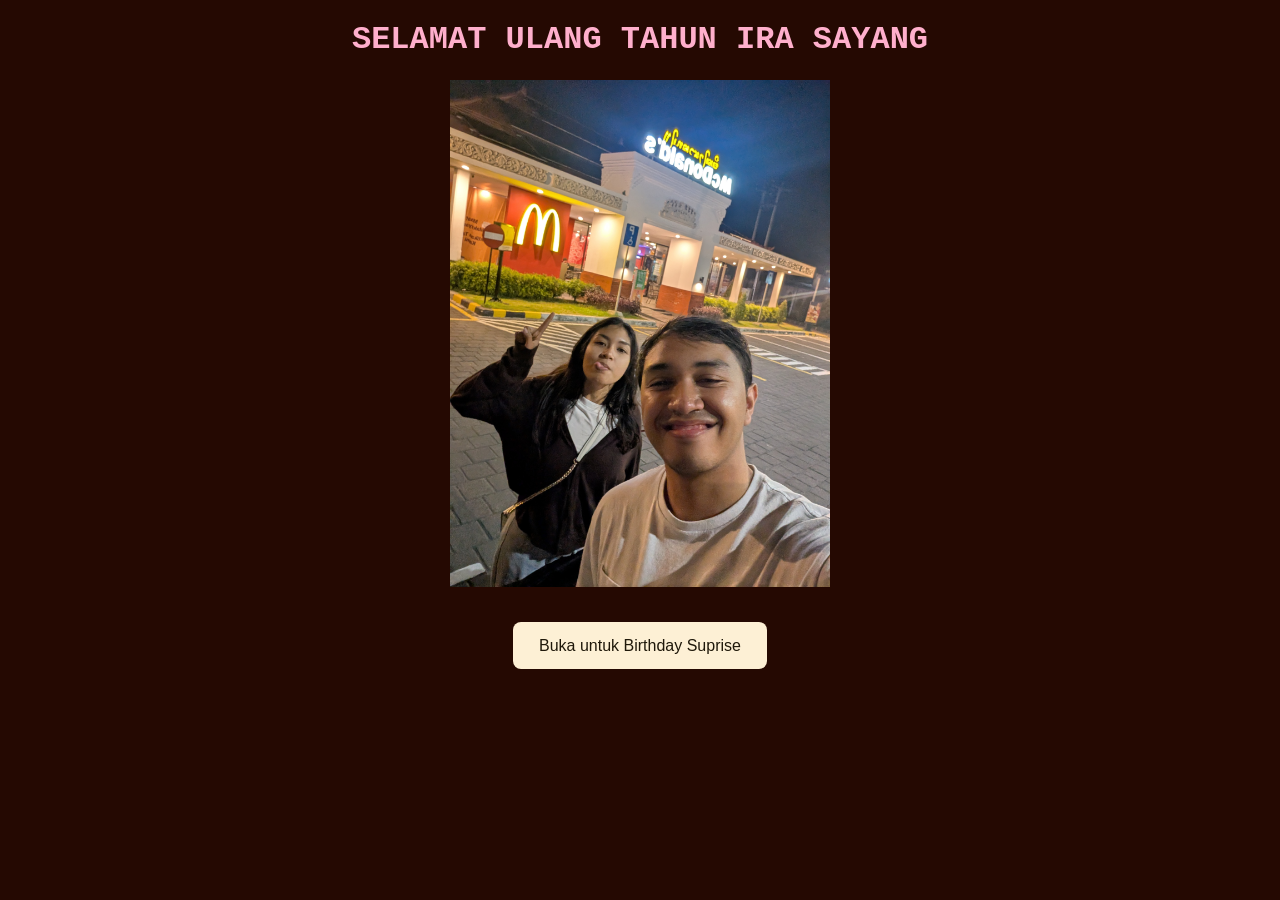
<file: index.html>
<!DOCTYPE html>
<html lang="en">
<head>
    <meta charset="UTF-8">
    <meta name="viewport" content="width=device-width">
    <title>Ira sayang</title>
    <link rel="stylesheet" href="style.css">
</head>
<body>
    <h1>SELAMAT ULANG TAHUN IRA SAYANG</h1>

    <img src="photos\us1.jpg" class="us1">

    <div class="bukabutton">
        <a href="buka.html" class="links">Buka untuk Birthday Suprise</a>
    </div>
</body>

</html>
</file>
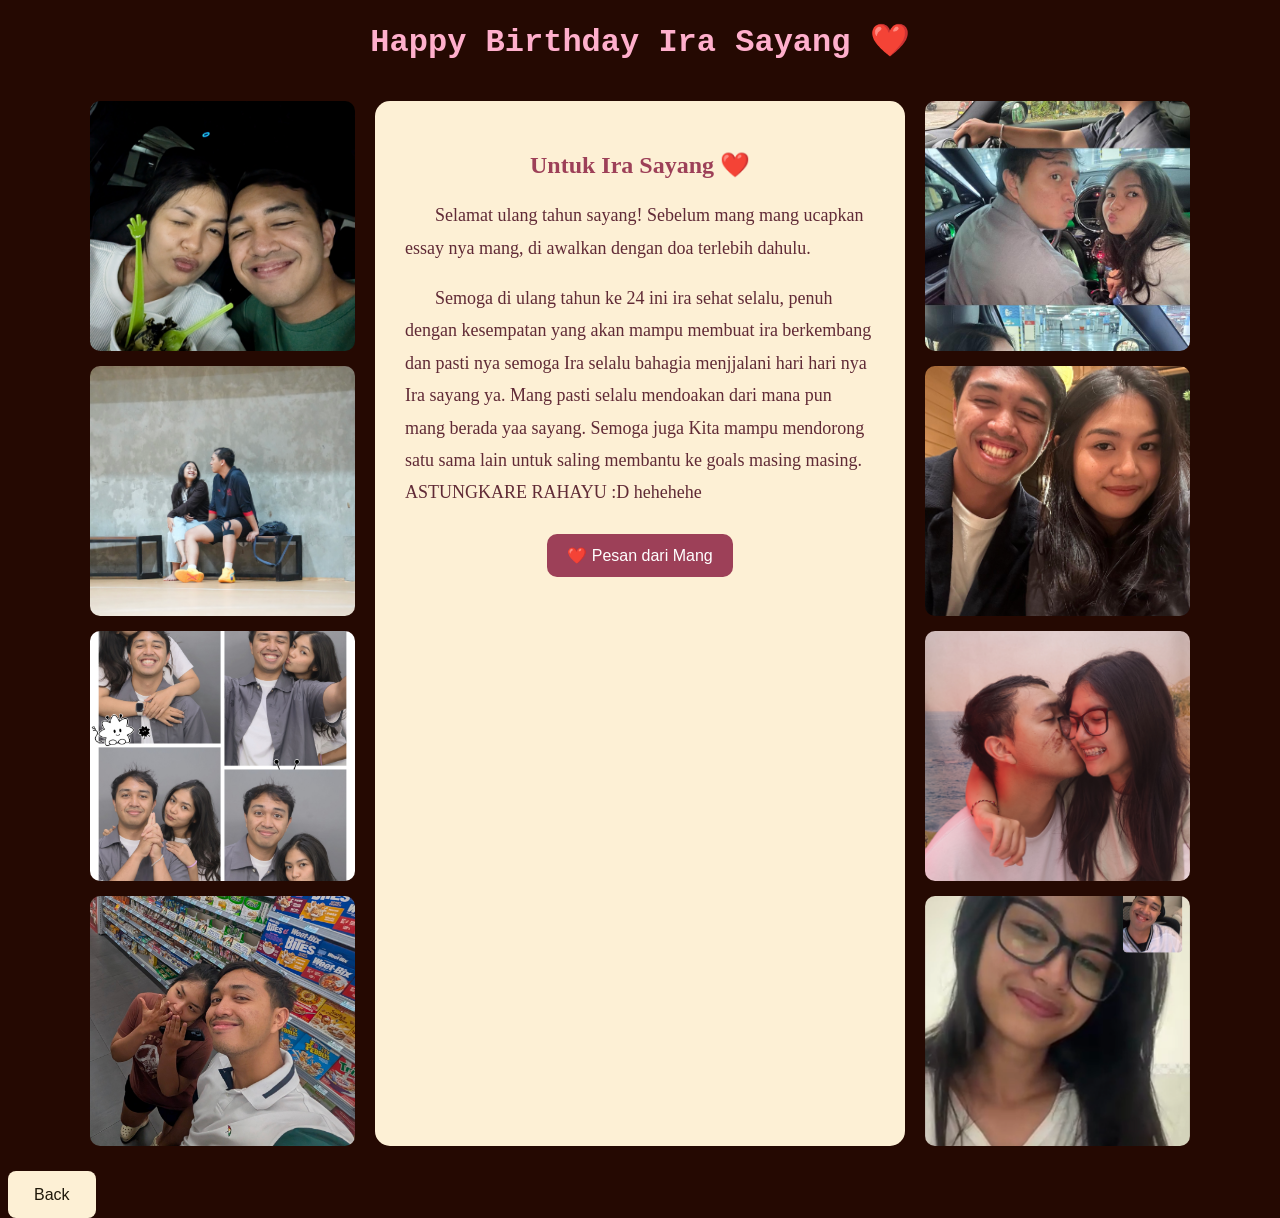
<file: buka.html>
<!DOCTYPE html>
<html lang="en">
<head>
    <meta charset="UTF-8">
    <meta name="viewport" content="width=device-width, initial-scale=1.0">
    <title>Ira sayang</title>
    <link rel="stylesheet" href="style.css" type="text/css">
</head>

<body>

    <h1>Happy Birthday Ira Sayang ❤️</h1>

    <div class="birthday-layout">

        <!-- 4 Photos on the left -->
        <div class="photos">
            <img src="imgs\kita1.jpg">
            <img src="imgs\kita2.jpg">
            <img src="imgs\kita3.jpg">
            <img src="imgs\kita4.jpg">
        </div>

        <!-- Middle birthday message -->
        <div class="message-box">
            <h2>Untuk Ira Sayang ❤️</h2>

            <p>
                Selamat ulang tahun sayang!
                Sebelum mang mang ucapkan essay nya mang, di awalkan dengan
                doa terlebih dahulu.
            </p>

            <p>
                Semoga di ulang tahun ke 24 ini ira sehat selalu, penuh 
                dengan kesempatan yang akan mampu membuat ira berkembang dan pasti nya
                semoga Ira selalu bahagia menjjalani hari hari nya Ira sayang ya. Mang 
                pasti selalu mendoakan dari mana pun mang berada yaa sayang. Semoga juga
                Kita mampu mendorong satu sama lain untuk saling membantu ke goals masing
                masing. ASTUNGKARE RAHAYU :D hehehehe
            </p>

            <!-- Button to reveal the letter -->
    <div class="secret-letter">

        <button id="revealButton" onclick="revealMessage()">
        ❤️ Pesan dari Mang
        </button>

    <!-- Hidden message -->
        <div id="hiddenMessage" class="hidden-message">
        <p>
            pertama tama mang mau bilang, MANG SAYANG IRA BANYAK BANYAK.
            terimakasih yaa Ira cantik selalu memberi kasih sayang ke pada
            Mangde Khesara yang lumayan bandel ini kalo di bilangin kadang kadang.
            Mang sayang sekali sama Ira. Mang bangga dengan Ira yang penuh dengan
            semangat, kasih sayang dan energi Ira untuk selalu menjadi lebih baik dalam
            setiap hari nya. Mang yakin Ira mampu menjadi orang yang lebih hebat lagi dari
            versi yang Ira sekarang. Tapi jangan lupa untuk selalu menerima dan bersyukur
            untuk apa yang Ira punya sekarang ya sayang. dont forget to spread your wings
            and explore with what you have yaa sayang. ini salah satu kata kata yang 
            motivasi mang "Some people look for a beautiful place while others make a place beautiful"
            Mungkin agak nggak nyambung sama kata kata di atas tapi, you make my place beautiful
        </p>
            </div>

            </div>

        </div>

        <!-- 4 Photos on the right -->
        <div class="photos">
            <img src="imgs\kita5.jpg">
            <img src="imgs\kita6.jpg">
            <img src="imgs\kita7.png">
            <img src="imgs\kita8.png">
        </div>

    </div>
    <a href="index.html" class="links">Back</a>
    <script src="script.js"></script>
</body>
</html>
</file>
<file: style.css>
html {
    height: 100%;
    width: 100%;
    display: block;
    margin-left: auto;
    margin-right: auto;

}

h1 {
    color: #ffafcc;
    text-align: center;
    font-family:'Courier New', Courier, monospace;

}

body {
    background-color: #250902;
}

.us1 {
    max-width: 380px;
    height: auto;
    display: block;
    margin-left: auto;
    margin-right: auto;

}
.bukabutton {
    text-align: center;
    word-spacing: normal;
    margin-top: 50px;
}

.links {
    font-family:sans-serif;
    text-decoration: none;
    color: #1f180a;
    padding: 15px 26px;
    border-radius: 8px;
    background-color: #fdf0d5;
    
}


/* Main layout */
.birthday-layout {
    display: grid;
    grid-template-columns: 1fr 2fr 1fr;
    gap: 20px;
    max-width: 1100px;
    margin: 40px auto;
    align-items: stretch;
    padding: 0 20px;
}

/* Left and right photos */
.photos {
    display: flex;
    flex-direction: column;
    gap: 15px;
}

.photos img {
    width: 100%;
    height: 250px;
    object-fit: cover;
    border-radius: 10px;
    display: block;
}

/* Middle message box */
.message-box {
    background-color: #fdf0d5;
    padding: 30px;
    border-radius: 15px;
    text-align: center;
    color: #602a36;
}

.message-box h2 {
    color: #9d4058;
}

.message-box p {
    font-size: 18px;
    line-height: 1.8;
    text-align: left;
    text-indent: 30px;
}

/* Smaller screens */
@media (max-width: 600px) {
    .birthday-layout {
        grid-template-columns: 1fr;
    }

    .photos {
        grid-template-columns: repeat(2, 1fr);
        grid-template-rows: auto;
    }
}

/* Reveal button */
.secret-letter {
    margin-top: 25px;
    text-align: center;
}

#revealButton {
    background-color: #9d4058;
    color: white;
    border: none;
    border-radius: 10px;
    padding: 12px 20px;
    font-size: 16px;
    cursor: pointer;
}

#revealButton:hover {
    background-color: #bf5c77;
}

/* Hidden letter */
.hidden-message {
    display: none;
    margin-top: 20px;
    text-align: left;
}

/* Reveal animation */
.hidden-message.show {
    display: block;
    animation: fadeIn 1s ease-in;
}

@keyframes fadeIn {
    from {
        opacity: 0;
        transform: translateY(10px);
    }

    to {
        opacity: 1;
        transform: translateY(0);
    }
}
</file>
